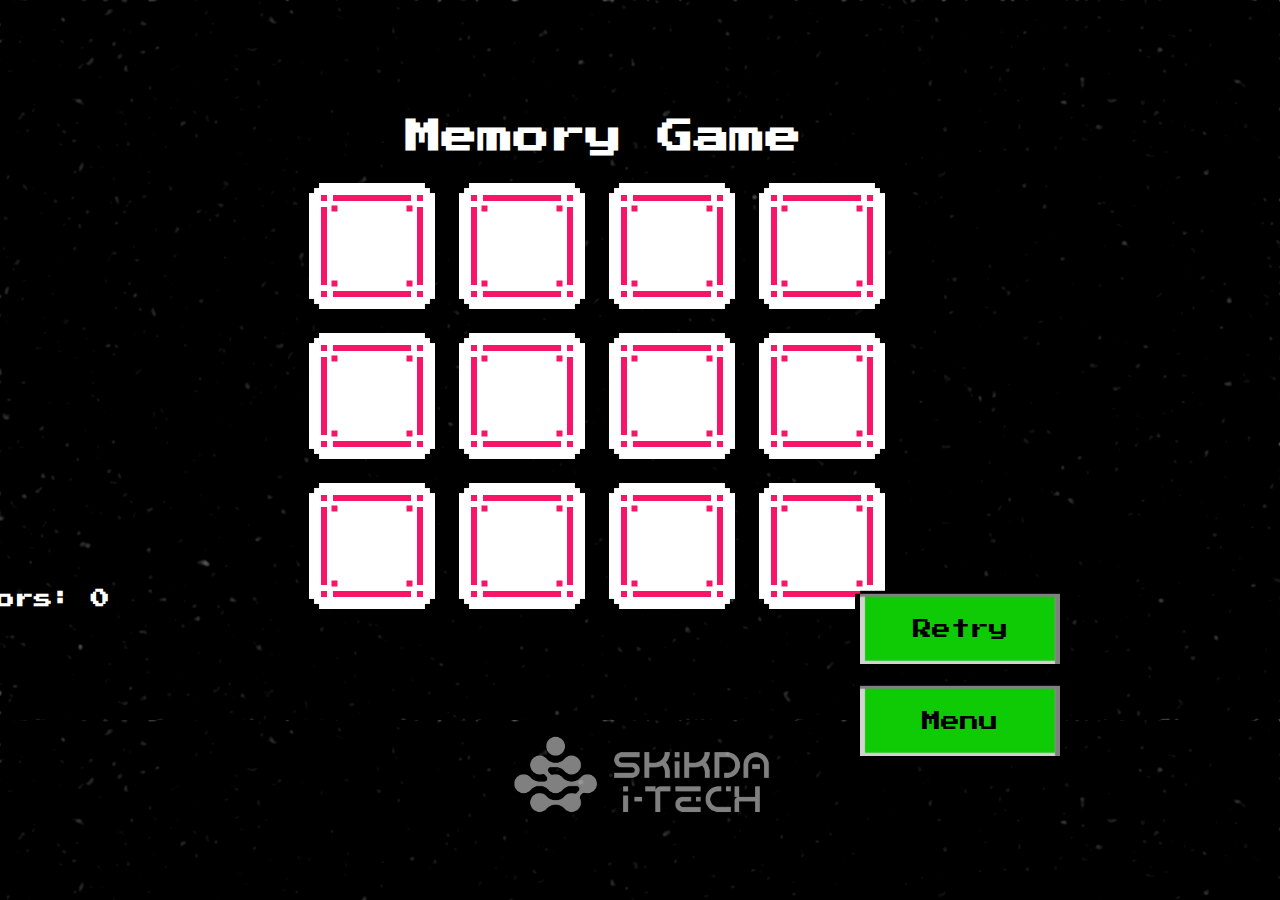
<file: memory/index.html>
<!DOCTYPE html>
<html lang="en">
<head>
    <meta charset="UTF-8">
    <meta http-equiv="X-UA-Compatible" content="IE=edge">
    <meta name="viewport" content="width=device-width, initial-scale=1.0">
    <title>Memory - Arcade Game</title>
    <link rel="preconnect" href="https://fonts.googleapis.com">
    <link rel="preconnect" href="https://fonts.gstatic.com" crossorigin>
    <link href="https://fonts.googleapis.com/css2?family=Press+Start+2P&display=swap" rel="stylesheet">
    <link rel="stylesheet" href="../common/style.css">
    <link rel="stylesheet" href="./style.css">
    <link rel="icon" href="../common/icon.png">
</head>
<body>
  <img class="hm" src="../common/Skikda.png" height="150px" alt="">
  <div class="board">
    <div class="game-area">
      <div id="grid"></div>
    </div>
    <div class="game-data">
      <h1>Memory Game</h1>
      <!-- <p>Match all the same symbols and reveal all the cards</p> -->
      <h3>Errors: <span id="error"></span></h3>
    </div>
  </div>
  <div class="pxlbtn">
    <button onClick="window.location.reload();" class="btn" >Retry</button> <br> <br>
    <a href="../index.html">
      <button class="btn" >Menu</button>
    </a>
  </div>
  <script src="../common/utils.js"></script>
  <script src="./script.js"></script>
</body>
</html>
</file>
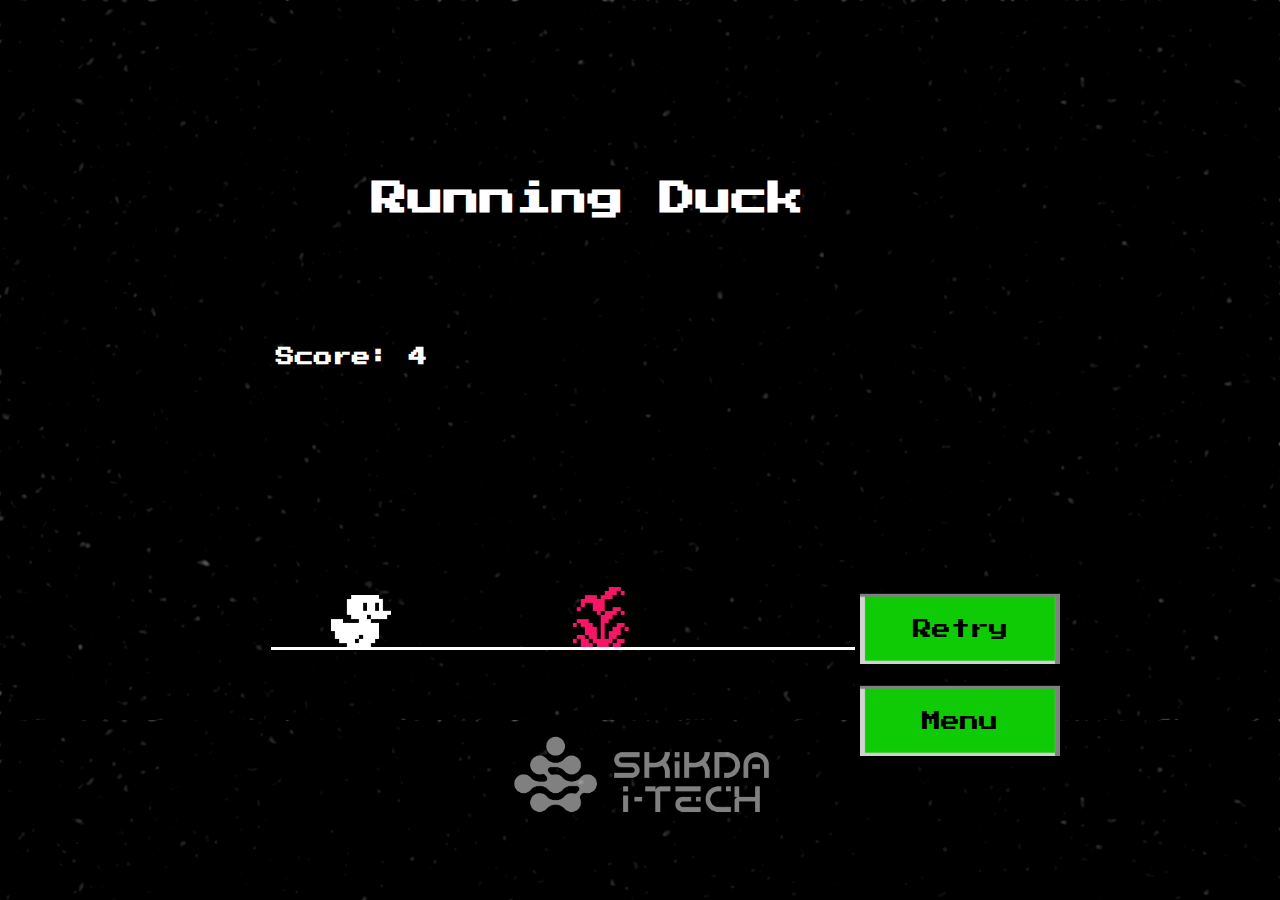
<file: running-duck/index.html>
<!DOCTYPE html>
<html lang="en">
<head>
 <meta charset="UTF-8">
 <meta http-equiv="X-UA-Compatible" content="IE=edge">
 <meta name="viewport" content="width=device-width, initial-scale=1.0">
 <title>Running Duck - Arcade Game</title>
 <link rel="preconnect" href="https://fonts.googleapis.com">
 <link rel="preconnect" href="https://fonts.gstatic.com" crossorigin>
<link href="https://fonts.googleapis.com/css2?family=Press+Start+2P&display=swap" rel="stylesheet">
  <link rel="stylesheet" href="../common/style.css">
  <link rel="stylesheet" href="./style.css">
  <link rel="icon" href="../common/icon.png">
</head>
<body>
  <img class="hm" src="../common/Skikda.png" height="150px" alt="">
  <div class="board">
    <div class="game-area">
      <div id="grid">
        <div></div>
        <div></div>
        <div></div>
        <div></div>
        <div></div>
        <div></div>
        <div></div>
        <div></div>
        <div></div>
        <div></div>
      </div>
    </div>
    <div class="game-data">
      <h1>Running Duck</h1>
      <!-- <p>Press SPACE to jump and dodge the plants!</p> -->
      <h3>Score: <span id="score"></span></h3>
    </div>
  </div>
  <div class="pxlbtn">
    <button onClick="window.location.reload();" class="btn" >Retry</button> <br> <br>
    <a href="../index.html">
      <button class="btn" >Menu</button>
    </a>
  </div>
  <script src="../common/utils.js"></script>
  <script src="./script.js"></script>
</body>
</html>
</file>
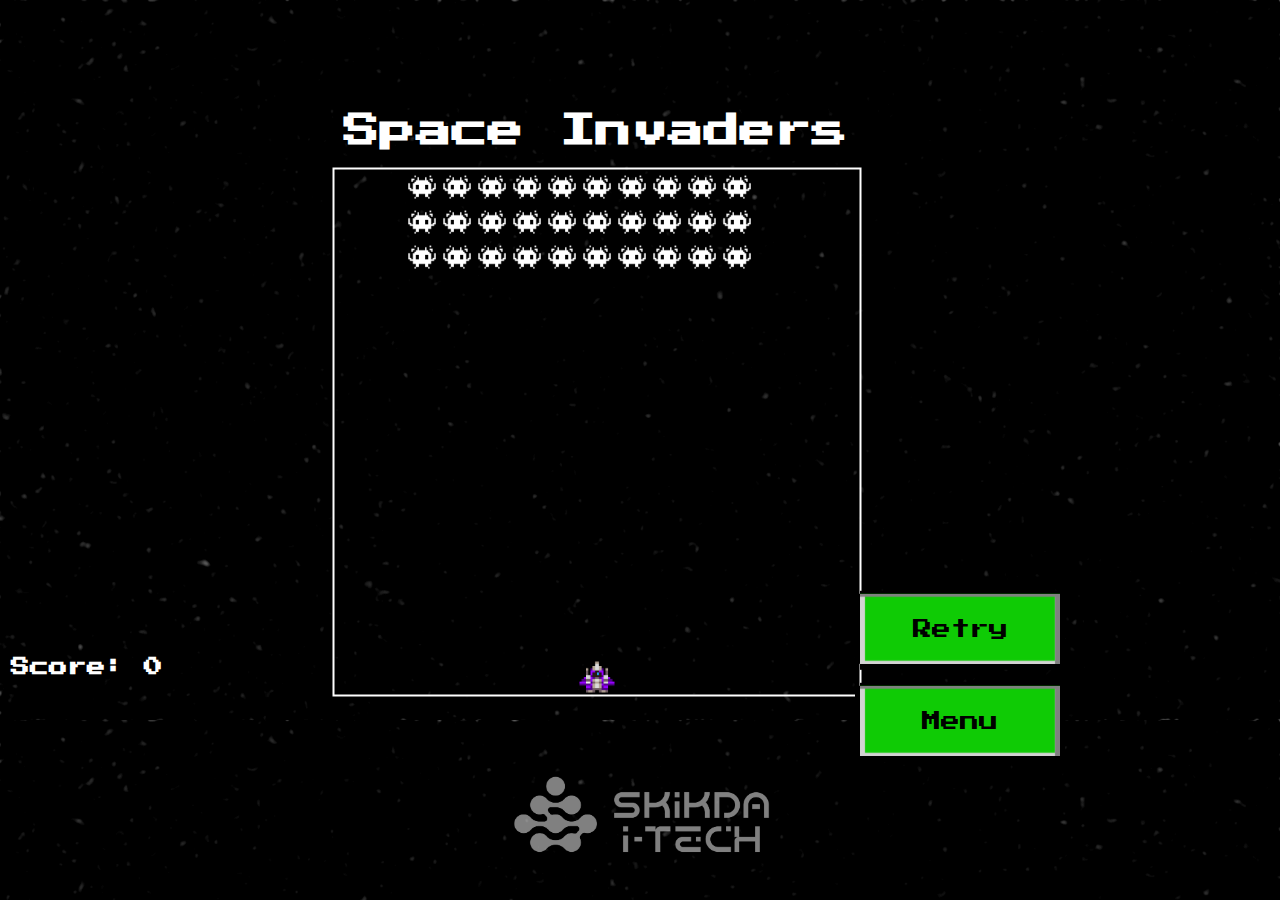
<file: space-invaders/index.html>
<!DOCTYPE html>
<html lang="en">
<head>
  <meta charset="UTF-8">
  <meta http-equiv="X-UA-Compatible" content="IE=edge">
  <meta name="viewport" content="width=device-width, initial-scale=1.0">
  <link rel="preconnect" href="https://fonts.googleapis.com">
  <link rel="preconnect" href="https://fonts.gstatic.com" crossorigin>
  <link href="https://fonts.googleapis.com/css2?family=Press+Start+2P&display=swap" rel="stylesheet">
  <link rel="stylesheet" href="../common/style.css">
  <link rel="stylesheet" href="./style.css">
  <title>Space Invaders - Arcade Game</title>
  <link rel="icon" href="../common/icon.png">
</head>
<body>
  <img class="hm" src="../common/Skikda.png" height="150px" alt="">
  <div class="board">
      <div class="game-area">
          <div id="grid"></div>
      </div>
      <div class="game-data">
          <h1>Space Invaders</h1>
          <!-- <p>Press the keys &#8592; and &#8594; to move the spaceship. <br> SPACE to shoot the aliens! </p> -->
          <h3>Score: <span id="score"></span></h3>
      </div>
  </div>
  <div class="pxlbtn">
    <button onClick="window.location.reload();" class="btn" >Retry</button> <br> <br>
    <a href="../index.html">
      <button class="btn" >Menu</button>
    </a>
  </div>
  <script src="../common/utils.js"></script>
  <script src="./script.js"></script>
</body>
</html>
</file>
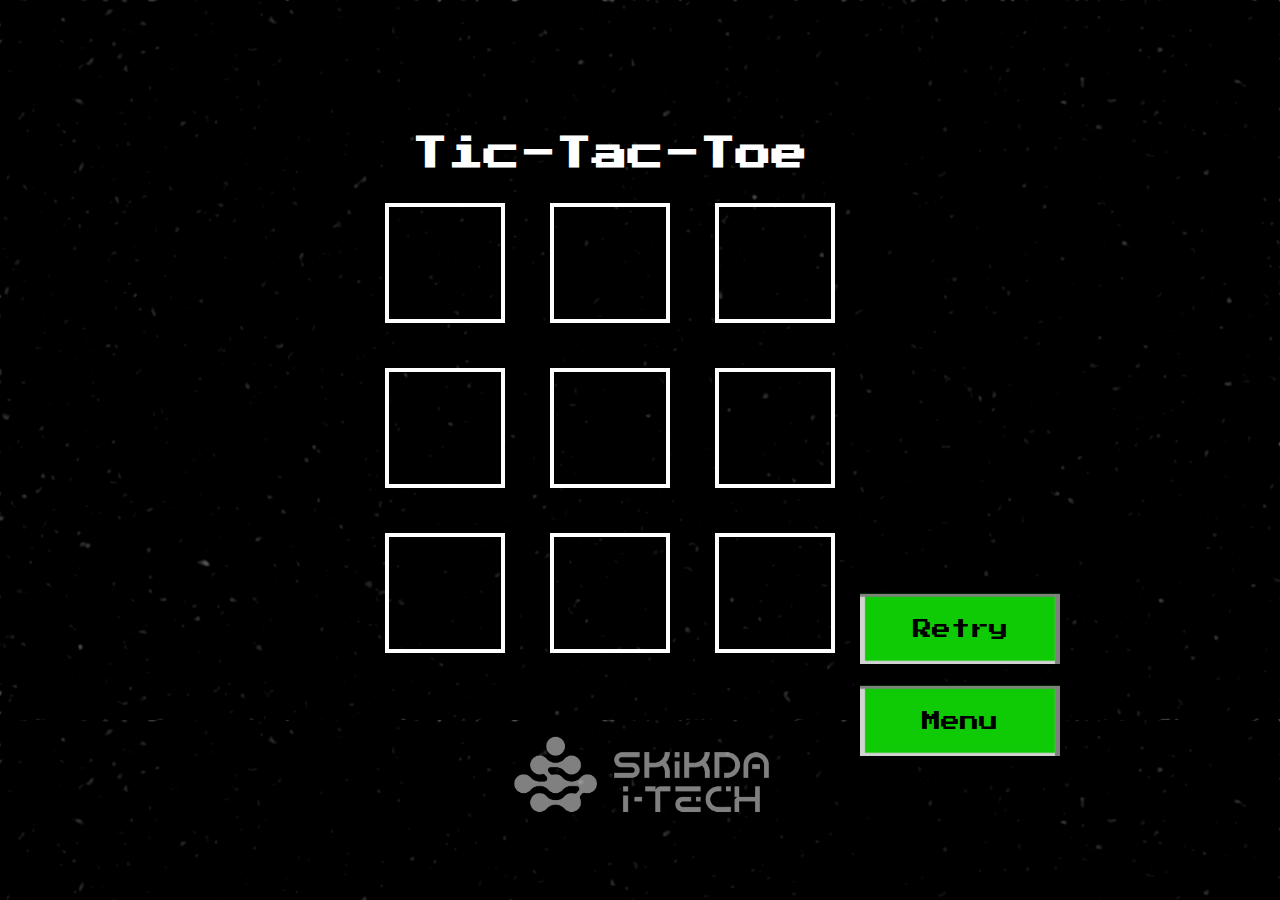
<file: tris/index.html>
<!DOCTYPE html>
<html lang="en">
<head>
  <meta charset="UTF-8">
  <meta http-equiv="X-UA-Compatible" content="IE=edge">
  <meta name="viewport" content="width=device-width, initial-scale=1.0">
  <title>Tris - Arcade Game</title>
  <link rel="preconnect" href="https://fonts.googleapis.com">
  <link rel="preconnect" href="https://fonts.gstatic.com" crossorigin>
  <link href="https://fonts.googleapis.com/css2?family=Press+Start+2P&display=swap" rel="stylesheet">
  <link rel="stylesheet" href="../common/style.css">
  <link rel="stylesheet" href="style.css">
  <link rel="icon" href="../common/icon.png">
</head>
<body>
  <img class="hm" src="../common/Skikda.png" height="150px" alt="">
  <div class="board">
    <div class="game-area">
      <div id="grid">
        <div class="cell"></div>
        <div class="cell"></div>
        <div class="cell"></div>
        <div class="cell"></div>
        <div class="cell"></div>
        <div class="cell"></div>
        <div class="cell"></div>
        <div class="cell"></div>
        <div class="cell"></div>
      </div>
    </div>
    <div class="game-data">
      <h1>Tic-Tac-Toe</h1>
      <!-- <p>Align symbols vertically, horizontally, or diagonally</p> -->
    </div>
  </div>
  <div class="pxlbtn">
    <button onClick="window.location.reload();" class="btn" >Retry</button> <br> <br>
    <a href="../index.html">
      <button class="btn" >Menu</button>
    </a>
  </div>
  <script src="../common/utils.js"></script>
  <script src="script.js"></script>
</body>
</html>
</file>
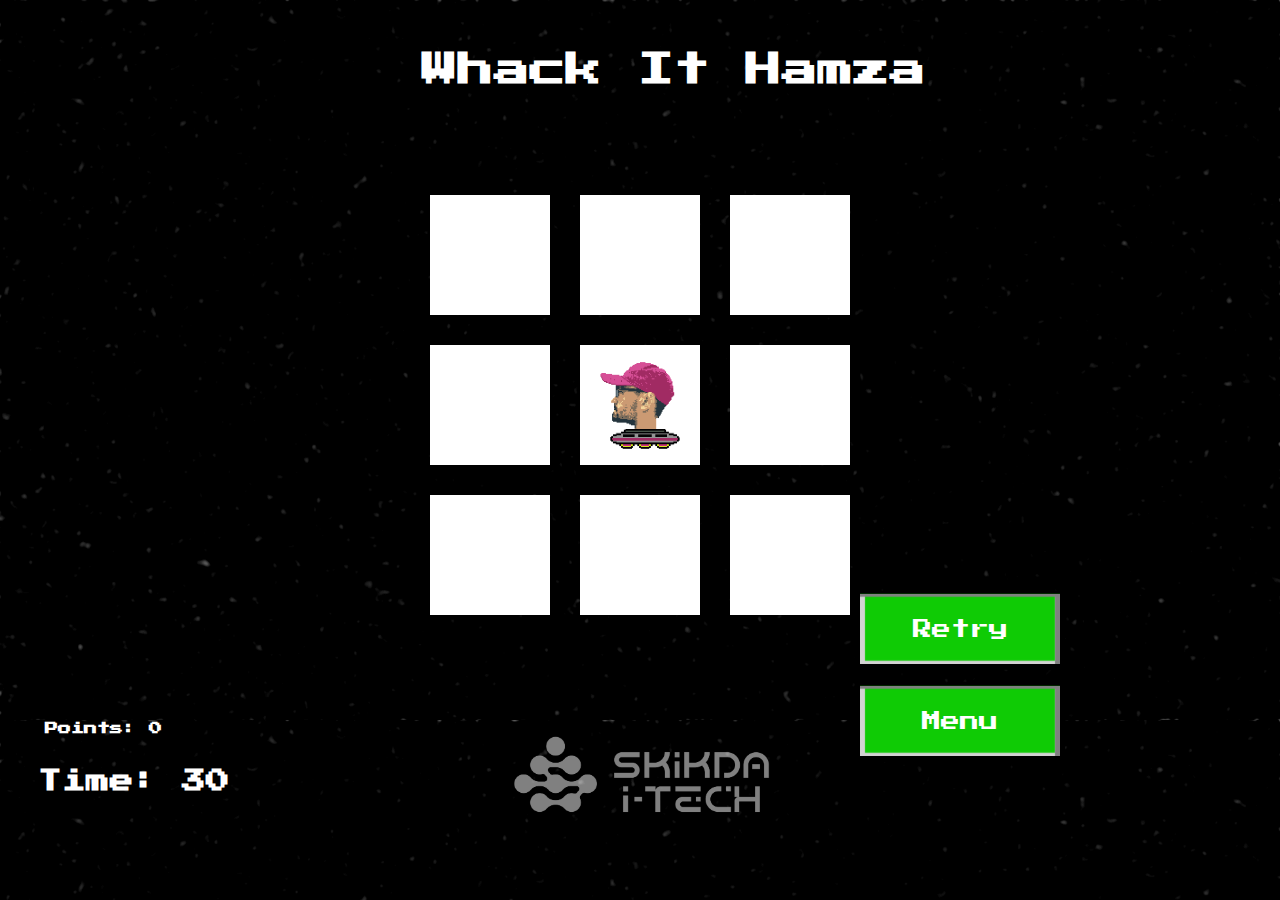
<file: whack_a_bug/index.html>
<!DOCTYPE html>
<html lang="en">
<head>
  <meta charset="UTF-8">
  <meta http-equiv="X-UA-Compatible" content="IE=edge">
  <meta name="viewport" content="width=device-width, initial-scale=1.0">
  <title>Whack It Hamza - Arcade Game</title>
  <link rel="preconnect" href="https://fonts.googleapis.com">
  <link rel="preconnect" href="https://fonts.gstatic.com" crossorigin>
  <link href="https://fonts.googleapis.com/css2?family=Press+Start+2P&display=swap" rel="stylesheet">
  <link rel="stylesheet" href="../common/style.css">
  <link rel="stylesheet" href="style.css">
  <link rel="icon" href="../common/icon.png">
</head>
<body>
  <div class="game-data">
    <img src="../common/Skikda.png" height="150px" alt="">
    <h1>Whack It Hamza</h1>
    <!-- <p>Hit the bug as many times as you can before time runs out</p> -->
    <h2>Time: <span id="timer-display"></span></h2>
    <h5>Points: <span id="score-display"></span></h5>
  </div>
  <div class="board">
    <div class="game-area">
      <div id="grid">
        <div class="cell"></div>
        <div class="cell"></div>
        <div class="cell"></div>
        <div class="cell"></div>
        <div class="cell"></div>
        <div class="cell"></div>
        <div class="cell"></div>
        <div class="cell"></div>
        <div class="cell"></div>
      </div>
    </div>
  </div>
  <div class="pxlbtn">
    <button onClick="window.location.reload();" class="btn" >Retry</button> <br> <br>
    <a href="../index.html">
      <button class="btn" >Menu</button>
    </a>
  </div>
  <script src="../common/utils.js"></script>
  <script src="script.js"></script>
</body>
</html>
</file>
<file: common/style.css>
:root{
  --accent-color: #00ffff;
}

*{
  margin: 0;
  padding: 0;
  box-sizing: border-box;
}

body{
  background-image: url(background.png);
  background-size: cover;
  font-family: 'Press Start 2P', cursive;
  line-height: 1.4;
  color: #fff;
}
#video-bg {
  position: fixed;
  top: 0;
  left: 0;
  width: 100%;
  height: 100%;
  object-fit: cover;
  z-index: -1;
}

.container{
  width: 600px;
  display: flex;
  flex-direction: column;
  align-items: center;
  margin: 50px auto;
}

img{
  max-width: 200%;
}

ul{
  position: absolute;
  top: 25%;
  left: 42%;
}
.arcade{
  position: absolute;
  top: 18%;
  left: 35%;
  opacity: 0.5;
}

.haha{
  position: absolute;
  top: 85%;
  left: 37%;
  opacity: 0.5;
}

.hm{
  position: absolute;
  top: -2.5%;
  left:39.5%;
  opacity: 0.5;
}

ul{
  list-style-type: none;
}

li{
  margin-bottom: 16px;
}

a{
  color: #fff;
  text-decoration: none;
}

a:hover{
  color: var(--accent-color);
}

.board{
  display: flex;
  flex-direction: row;
}

.game-area{
  padding: 12px;
  position: relative;
}

.game-data{
  padding: 12px;
  width: 240px;
}

h1{
  font-size: 36px;
  margin-bottom: 16px;
}

p{
  font-size: 16px;
  margin-bottom: 20px;
}

@import url('https://fonts.googleapis.com/css?family=Press+Start+2P');


.pxlbtn {
  top: 75%;
  left: 75%;
  position: absolute;
  transform: translate(-50%,-50%);
}

.btn {
  font-size: 1.2em;
  font-family: 'Press Start 2P', cursive;
  width: 200px;
  height: 70px;
  background: #0fcb05;
  border: 0px;
  position: relative;
  box-shadow: 
    inset -4px 2px 1px 1px grey,
    inset -4px -2px 1px 1px lightgray,
    inset 4px 0px 1px 1px lightgray;   
}

.btn:hover {
  cursor: pointer;
	background-color: #06B6D1;
}

.btn:active {
  top: 5px;
  box-shadow: 
    -4px 2px 1px 1px grey,
    -4px -2px 1px 1px lightgray,
    4px 0px 1px 1px lightgray; 
}

.btn::after {
  content: '';
  background: black;
  position: absolute;
  left: -2.5%;
  top: 0;
  width: 105%;
  height: 100%;
  z-index: -1;
}

.btn::before {
  content: '';
  background: black;
  position: absolute;
  left: 0;
  top: -5%;
  width: 100%;
  height: 113%;
  z-index: -1;
}

/*ALERT*/

.game-alert{
  position: absolute;
  top: 0;
  left: 0;
  right: 0;
  bottom: 0;
  display: flex;
  align-items: center;
  justify-content: center;
}

.game-alert-message{
  font-size: 40px;
  padding: 20px;
  background-color: var(--accent-color);
}
</file>
<file: memory/style.css>
:root{
    --card-size: 150px;
}

#grid {
    height: calc(var(--card-size) * 3);
    width: calc(var(--card-size) * 4);
    display: flex;
    flex-wrap: wrap;
}

.card {
    width: var(--card-size);
    height: var(--card-size);
    background-image: url('./images/back.png');
    background-repeat: no-repeat;
    background-size: contain;
    cursor: pointer;
}

.board{
    position: absolute;
    top: 44%;
    left: 56%;
    transform: translate(-50%, -50%);
  }

.alien {
    background-image: url('./images/alien.png');
}

.bug {
    background-image: url('./images/bug.png');
}

.duck {
    background-image: url('./images/duck.png');
}

.rocket {
    background-image: url('./images/rocket.png');
}

.spaceship {
    background-image: url('./images/spaceship.png');
}

.tiktac {
    background-image: url('./images/tiktac.png');
}

.hm{
    position: absolute;
    top:78.5%;
    left:39.5%;
    opacity: 0.5;
  }

  h1{
    text-align: center;
    position: absolute;
    top: -10%;
    left: 14%;
  }
  
  h3{
    position: absolute;
    top: 90%;
    left:-40%;
  }
</file>
<file: running-duck/style.css>
:root {
    --road-size: 60px;
}

#grid {
    width: calc(var(--road-size) * 10);
    height: 400px;
    display: flex;
    align-items: flex-end;
    border-bottom: 3px solid white;
}

#grid > div {
    width: var(--road-size);
    height: var(--road-size);
}

.board{
    position: absolute;
    top: 50%;
    left: 54%;
    transform: translate(-50%, -50%);
  }

.duck {
    background-image: url('./images/duck.png');
    background-repeat: no-repeat;
    background-size: contain;
    background-position: center;
    transition: transform 0.3s;
}

.duck-jump {
    transform: translate(0, -120%);
}

.plant:not(.duck) {
    background-image: url('./images/plant.png');
    background-repeat: no-repeat;
    background-size: contain;
    background-position: center;
}

.hm{
    position: absolute;
    top:78.5%;
    left:39.5%;
    opacity: 0.5;
  }
  h1{
    text-align: center;
    position: absolute;
    top: -15%;
    left: 13%;
  }
  
  h3{
    position: absolute;
    top: 25%;
    left: 2%;
  }
</file>
<file: space-invaders/style.css>
:root {
    --cell-size: 35px;
    --grid-size: 15;
}

#grid{
  width: calc(var(--cell-size) * var(--grid-size) + 4px);
  height: calc(var(--cell-size) * var(--grid-size) + 4px);
  border: 2px solid white;
  display: flex;
  flex-wrap: wrap;
}

#grid > div{
  width: var(--cell-size);
  height: var(--cell-size);
  font-size: 8px;
  background-position: center;
  background-repeat: no-repeat;
  background-size: contain;
}

.board{
  position: absolute;
  top: 48%;
  left: 56%;
  transform: translate(-50%, -50%);
}

.alien{
  background-image: url('./images/alien.png');
}

.spaceship{
  background-image: url('./images/I_Tech_SpaceShip.png');
}

.laser{
  background-image: url('./images/laser.png');
}

.boom{
  background-image: url('./images/boom.png');
}
.hm{
  position: absolute;
  top:83%;
  left:39.5%;
  opacity: 0.5;
}
h1{
  text-align: center;
  position: absolute;
  top: -9%;
  left: 3%;
}

h3{
  position: absolute;
  top: 90%;
  left: -39%;
}
</file>
<file: tris/style.css>
:root{
  --cell-size: 120px;
  --cell-gutter: 30px;
}

#grid{
  width: calc((var(--cell-size) + var(--cell-gutter)) * 3);
  height: calc((var(--cell-size) + var(--cell-gutter)) * 3);
  display: flex;
  flex-direction: row;
  flex-wrap: wrap;
  align-content: space-between;
  justify-content: space-between;
}
.hm{
  position: absolute;
  top:78.5%;
  left:39.5%;
  opacity: 0.5;
}

.board{
  position: absolute;
  top: 47.5%;
  left: 57%;
  transform: translate(-50%, -50%);
}
.cell{
  height: var(--cell-size);
  width: var(--cell-size);
  border: 4px solid #fff;
  cursor: pointer;
  font-size: 60px;
  display: flex;
  align-items: center;
  justify-content: center;
}

h1{
  text-align: center;
  position: absolute;
  top: -13%;
  left: 5.5%;
}

h5{
  position: absolute;
  top: 80%;
  left: 3.5%;
}
h2{
  position: absolute;
  top: 85%;
  left: 3%;
}
</file>
<file: whack_a_bug/style.css>
:root{
  --cell-size: 120px;
  --cell-gutter: 60px;
}

#grid{
  width: calc(var(--cell-size) * 3 + var(--cell-gutter));
  height: calc(var(--cell-size) * 3 + var(--cell-gutter));
  display: flex;
  flex-wrap: wrap;
  justify-content: space-between;
  align-content: space-between;
}
.board{
    position: absolute;
    top: 45%;
    left: 50%;
    transform: translate(-50%, -50%);
  }
h1{
  text-align: center;
  position: absolute;
  top: 5%;
  left: 33%;
}

h5{
  position: absolute;
  top: 80%;
  left: 3.5%;
}
h2{
  position: absolute;
  top: 85%;
  left: 3%;
}
#video-bg {
  position: fixed;
  top: 0;
  left: 0;
  width: 100%;
  height: 100%;
  object-fit: cover;
  z-index: -1;
}

.cell{
  height: var(--cell-size);
  width: var(--cell-size);
  background-color: #ffffff;
  background-size: contain;
  background-repeat: no-repeat;
  background-position: center;
  cursor: pointer;
}

.bug{
  background-image: url('hamza.png');
}

.splat{
  background-image: url('bug-splat.png');
}

h3{
  margin-bottom: 12px;
}

img{
  position: absolute;
  top:78.5%;
  left:39.5%;
  opacity: 0.5;
}

button{
  cursor: pointer;
  font-family: 'Press Start 2P', cursive;
  color: #ffffff;
  background-color: var(--accent-color);
  padding: 10px 15px;
}
</file>
